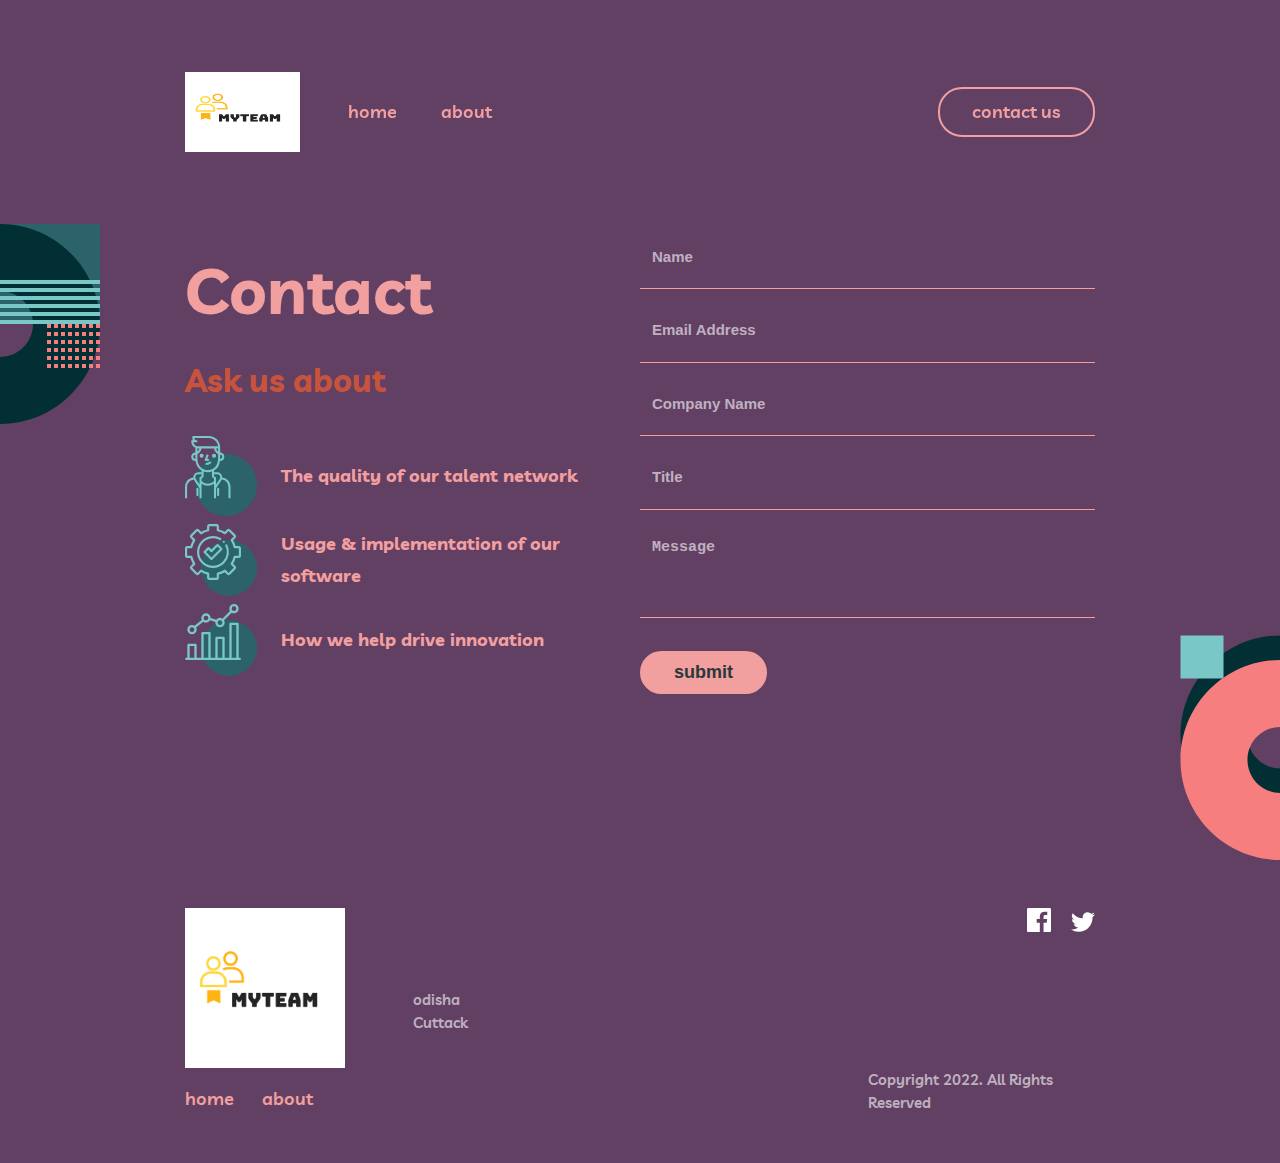
<file: index1.html>
<!DOCTYPE html>
<html lang="en">
  <head>
    <meta charset="UTF-8" />
    <meta name="viewport" content="width=device-width, initial-scale=1.0" />

    <link
      rel="icon"
      type="image/png"
      sizes="32x32"
      href="./images/favicon-32x32.png"
    />

    <title>Frontend Mentor | myteam website challenge - Contact</title>
    <link rel="stylesheet" href="./styleing/style.css" />
    <link rel="stylesheet" href="./styleing/nav.css" />
    <link rel="stylesheet" href="./styleing/style1.css" />
    <link rel="stylesheet" href="./styleing/end.css" />
  </head>
  <body>
    <header class="header">
      <nav class="nav__container">
        <img src="./images/logo.png" alt="Logo" class="nav__logoImg" />

        <button class="nav__mobileMenuToggle">
          <i
            ><svg xmlns="http://www.w3.org/2000/svg" width="20" height="17">
              <g fill="#FFF" fill-rule="evenodd">
                <path d="M0 0h20v3H0zM0 7h20v3H0zM0 14h20v3H0z" />
              </g>
            </svg>
          </i>
        </button>

        <div class="nav__links hideOnMobile">
          <div>
            <a href="./index.html" class="nav__link">home</a>
            <a href="./index2.html" class="nav__link">about</a>
          </div>
          <a href="./index1.html" class="btn nav__link">contact us</a>
        </div>
      </nav>

      <div class="mobileMenuWrapper">
        <div class="mobileMenu">
          <div class="mobileMenu__container">
            <button class="nav__mobileMenuToggle mobileMenuToggle--x">
              <i>
                <svg xmlns="http://www.w3.org/2000/svg" width="18" height="17">
                  <path
                    fill="#FFF"
                    fill-rule="evenodd"
                    d="M15.01.368l2.122 2.122-6.01 6.01 6.01 6.01-2.122 2.122L9 10.622l-6.01 6.01L.868 14.51 6.88 8.5.87 2.49 2.988.368 9 6.38 15.01.37z"
                  />
                </svg>
              </i>
            </button>
            <a href="./index.html" class="mobileMenu__link">home</a>
            <a href="./index2.html" class="mobileMenu__link">about</a>
            <button class="nav__button">contact us</button>
          </div>
        </div>
      </div>
    </header>
    <main class="contact">
      <div class="contact__container container">
        <div class="contact__info">
          <h1 class="contact__heading">Contact</h1>
          <h2 class="contact__subheading">Ask us about</h2>
          <div class="contact__question">
            <img
              src="./images/icon-person.svg"
              alt="Person"
              class="contact__questionImg"
            />
            <h3>The quality of our talent network</h3>
          </div>
          <div class="contact__question">
            <img
              src="./images/icon-cog.svg"
              alt="Cog"
              class="contact__questionImg"
            />
            <h3>Usage & implementation of our software</h3>
          </div>
          <div class="contact__question">
            <img
              src="./images/icon-chart.svg"
              alt="Chart"
              class="contact__questionImg"
            />
            <h3>How we help drive innovation</h3>
          </div>
        </div>

        <!-- FORM -->
        <div class="contact__form">
          <form>
            <div>
              <input
                type="text"
                name="name"
                placeholder="Name"
                class="form__input"
                required
              />
              <div class="requirements">This field is required</div>
            </div>
            <div>
              <input
                type="email"
                name="email"
                placeholder="Email Address"
                class="form__input"
                required
              />
              <div class="requirements">This field is required</div>
            </div>
            <div>
              <input
                type="text"
                name="company"
                placeholder="Company Name"
                class="form__input"
                required
              />
              <div class="requirements">This field is required</div>
            </div>
            <div>
              <input
                type="text"
                name="title"
                placeholder="Title"
                class="form__input"
                required
              />
              <div class="requirements">This field is required</div>
            </div>
            <div>
              <textarea
                name="message"
                placeholder="Message"
                class="form__input"
                required
              ></textarea>
              <div class="requirements">This field is required</div>
            </div>
            <button type="submit" class="btn btn--secondary form__btn">
              submit
            </button>
          </form>
        </div>
      </div>
    </main>

    <footer>
      <div class="footer__container">
        <img src="./images/logo.png" alt="Logo" class="footer__logo" />
        <div class="footer__links">
          <a href="./index.html" class="footer__link smallText">home</a>
          <a href="./index2.html" class="footer__link smallText">about</a>
        </div>
        <div class="footer__address smallText">
          <p>odisha</p>
          <p></p>
          <p>Cuttack</p>
          <p></p>
        </div>
        <div class="footer__socials">
          <a href="#" class="footer__socialIcon smallText">
            <img src="./images/icon-facebook.svg" alt="Facebook" />
          </a>
          
          <a href="#" class="footer__socialIcon smallText">
            <img src="./images/icon-twitter.svg" alt="Twitter" />
          </a>
        </div>
        <p class="footer__copyright smallText">
          Copyright 2022. All Rights Reserved
        </p>
      </div>
    </footer>

    <script src="script.js"></script>
  </body>
</html>
</file>
<file: styleing/style.css>
@import url('https://fonts.googleapis.com/css2?family=Livvic:wght@600;700&display=swap');

:root {
  --midnightGreen: #624064;
  --lightCoral: #cb543cfe;
  --white: #f29f9f;
  --raptureBlue: #a7c5c4;
  --policeBlue: #5d7476;
  --jungleGreen: #004047;
  --sacramentoGreen: #2b3839;
  --darkGreen: #1a292b;
  --robinBlue: #436363;

  --font: 'Livvic', sans-serif;
  --baseFontSize: 1.125rem;
  --smallText: 0.9375rem;
  --smallLineHeight: 1.5625;

  --transition: all 250ms ease-in-out;
}

* {
  box-sizing: border-box;
  margin: 0;
}

body {
  font-family: var(--font);
  font-weight: 600;
  line-height: 1.75;
  font-size: 1.125rem;
  background: var(--midnightGreen);
  color: var(--white);
  overflow-x: hidden;
}

.smallText {
  font-size: var(--smallText);
  line-height: var(--smallLineHeight);
}

h1,
h2,
h3 {
  font-weight: bold;
}

h1 {
  font-size: 6.25rem;
  line-height: 1;
}

h1 + .small {
  font-size: 4rem;
  line-height: 0.875;
}

h2 {
  font-size: 3rem;
  line-height: 1;
}

h3 {
  font-size: 1.125rem;
  line-height: 1.75;
}

button,
.btn {
  cursor: pointer;
  border-radius: 24px;
  padding: 0.5625rem 2rem;
  border: 2px solid var(--white);
  background: transparent;
  color: var(--white);
  transition: var(--transition);
  font-weight: 600;
}

button:hover,
.btn:hover {
  background: var(--white);
  color: var(--sacramentoGreen);
}

.btn--dark {
  border: 2px solid var(--sacramentoGreen);
  color: var(--sacramentoGreen);
  background: transparent;
}

.btn--dark:hover {
  color: var(--white);
  background-color: var(--sacramentoGreen);
}

.btn--secondary {
  background-color: var(--white);
  color: var(--sacramentoGreen);
}

.btn--secondary:hover {
  background-color: var(--raptureBlue);
  color: var(--sacramentoGreen);
  border-color: var(--raptureBlue);
}

a {
  color: var(--white);
  text-decoration: none;
  transition: var(--transition);
}

a:hover {
  color: var(--lightCoral);
}

img {
  max-width: 100%;
  display: inline-block;
}

.container {
  max-width: 69.375rem;
  margin: 0 auto;
}

.accent {
  color: var(--lightCoral);
}

.accent--2 {
  color: var(--raptureBlue);
}

.avatar {
  border: 2px solid var(--robinBlue);
  border-radius: 50%;
}

.no-scroll {
  overflow: hidden;
}

input,
textarea {
  background: none;
  color: var(--white);
  border: none;
  border-bottom: solid 1px var(--white);
  padding-bottom: 1.25rem;
  padding-left: 0.75rem;
  font-size: var(--smallText);
  line-height: var(--smallLineHeight);
  font-weight: 600;
  width: 100%;
}

input::placeholder,
textarea::placeholder {
  color: rgba(255, 255, 255, 0.6);
  font-size: var(--smallText);
  line-height: var(--smallLineHeight);
}

textarea {
  /* padding-bottom: 3.625rem; */
  padding-bottom: 0;
  /* font-size: var(--smallText); */
  font-size: 15px;
  line-height: var(--smallLineHeight);
  resize: none;
}

input:focus,
textarea:focus {
  outline: none;
  border-bottom: solid 1px var(--raptureBlue);
}

form > div > input[type='text']:invalid:focus,
form > div > input[type='email']:invalid:focus,
form > div > textarea:invalid:focus {
  border-color: var(--lightCoral);
}

form > div > input[type='text']:invalid:focus::placeholder,
form > div > input[type='email']:invalid:focus::placeholder,
form > div > textarea:invalid:focus::placeholder {
  color: rgba(246, 126, 126, 0.6);
}

form > div > input[type='text']:invalid:focus ~ .requirements,
form > div > input[type='email']:invalid:focus ~ .requirements,
form > div > textarea:invalid:focus ~ .requirements {
  margin-top: -0.875rem;
  margin-bottom: 1rem;
  max-height: 1rem;
}

form > div .requirements {
  max-height: 0;
  transition: var(--transition);
  overflow: hidden;
  color: var(--lightCoral);
  font-size: 0.625rem;
  font-style: italic;
  padding-left: 0.75rem;
}
</file>
<file: styleing/nav.css>
.header {
    position: fixed;
    width: 100vw;
    z-index: 10;
  }
  
  .nav__container {
    padding: 0 1.5rem;
    margin-top: 3rem;
    width: 100%;
    display: flex;
    justify-content: space-between;
    align-items: center;
  }
  
  .nav__logoImg {
    width: 140px;
    height: 80px;
  }
  
  .nav__mobileMenuToggle {
    border: none;
    padding: 0;
  }
  
  .nav__mobileMenuToggle:hover {
    background: none;
  }
  
  .mobileMenuWrapper {
    position: relative;
  }
  
  .mobileMenu {
    position: absolute;
    top: -5rem;
    left: 0;
    width: 100vw;
    height: 100vh;
    background-color: rgba(0, 0, 0, 0.5);
    z-index: 100;
    transform: translateX(-100%);
    opacity: 0;
    visibility: hidden;
    transition: var(--transition);
  }
  
  .mobileMenu--open {
    transform: translateX(0%);
    opacity: 1;
    visibility: visible;
  }
  
  .mobileMenu__container {
    position: relative;
    margin-left: calc(100vw - 255px);
    background-color: var(--policeBlue);
    height: 100vh;
    padding: 3.5rem 1.5rem 0 3.5rem;
    display: flex;
    flex-direction: column;
    align-items: flex-start;
  }
  
  .mobileMenu__container::after {
    content: '';
    position: absolute;
    bottom: 0;
    right: 0;
    background-image: url('../images/bg-pattern-about-1-mobile-nav-1.svg');
    height: 200px;
    width: 100px;
  }
  
  .mobileMenuToggle--x {
    margin-bottom: 2.5rem;
    align-self: flex-end;
  }
  
  .mobileMenu__link {
    margin-bottom: 1.5rem;
    line-height: 1.75rem;
  }
  
  .hideOnMobile {
    display: none;
  }
  
  @media screen and (min-width: 40rem) {
    .nav__mobileMenuToggle,
    .mobileMenu {
      display: none;
    }
  
    .nav__container {
      padding: 0 2.5rem;
      margin-top: 4rem;
    }
  
    .nav__logoImg {
      margin-right: 3rem;
    }
  
    .nav__links {
      width: 100%;
      display: flex;
      align-items: center;
      justify-content: space-between;
    }
  
    .nav__link {
      line-height: 1.75rem;
    }
  
    .nav__link:first-child {
      margin-right: 2.5rem;
    }
  }
  
  @media screen and (min-width: 69.375rem) {
    .nav__container {
      padding: 0 6.25rem;
      max-width: 69.375rem;
      margin: 4.5rem auto 0 auto;
      right: 0;
      left: 0;
    }
  }
  
  @media screen and (min-width: 81.25rem) {
    .nav__container {
      padding-left: 0;
      padding-right: 0;
    }
  }
</file>
<file: styleing/style1.css>
.contact {
    position: relative;
  }
  
  .contact::after {
    content: '';
    position: absolute;
    background-image: url('../images/bg-pattern-contact-2.svg');
    bottom: 0;
    right: 0;
    width: 100px;
    height: 112px;
  }
  
  .contact__container {
    padding: 10rem 1.5rem 5.5rem;
    text-align: center;
  }
  
  .contact__info {
    margin-bottom: 3.5rem;
  }
  
  .contact__heading {
    font-size: 2.5rem;
    margin-bottom: 1rem;
  }
  
  .contact__subheading {
    font-size: 2rem;
    line-height: 3rem;
    color: var(--lightCoral);
    margin-bottom: 2.5rem;
  }
  
  .contact__question {
    display: flex;
    flex-direction: row;
    text-align: left;
    align-items: center;
    margin-bottom: 1.5rem;
  }
  
  .contact__question:last-child {
    margin-bottom: 0;
  }
  
  .contact__questionImg {
    margin-right: 1.5rem;
  }
  
  .contact__form {
    text-align: left;
  }
  
  .form__input {
    margin-bottom: 1.5rem;
  }
  
  @media screen and (min-width: 40rem) {
    .contact::before {
      content: '';
      position: absolute;
      background-image: url('../images/bg-pattern-about-2-contact-1.svg');
      height: 200px;
      width: 200px;
      left: -100px;
      top: 224px;
    }
  
    .contact::after {
      height: 225px;
    }
  
    .contact__container {
      padding: 14rem 7rem 7rem;
    }
  
    .contact__heading {
      font-size: 4rem;
      margin-bottom: 1.5rem;
    }
  
    .contact__subheading {
      margin-bottom: 1.5rem;
    }
  
    .contact__info {
      margin-bottom: 4rem;
    }
  }
  
  @media screen and (min-width: 69.375rem) {
    .contact__container {
      display: grid;
      grid-template-columns: 1fr 1fr;
      text-align: left;
      margin: 0 auto;
      max-width: 69.375rem;
      padding-left: 6.25rem;
      padding-right: 6.25rem;
      padding-top: 15rem;
      padding-bottom: 7.5rem;
    }
  
    .contact__heading {
      line-height: 6.25rem;
      margin-bottom: 1rem;
    }
  
    .contact__subheading {
      font-size: 2rem;
      line-height: 3rem;
      margin-bottom: 2rem;
    }
  
    .contact__question {
      margin-bottom: 0.5rem;
    }
  
    .contact__questionImg {
      width: 4.5rem;
    }
  
    form textarea {
      height: 5.25rem;
    }
  
    .form__btn {
      font-size: 1.125rem;
    }
  }
  
  @media screen and (min-width: 81.25rem) {
    .contact__container {
      padding-left: 0;
      padding-right: 0;
    }
  }
</file>
<file: styleing/end.css>
footer {
    background: var(--darkpurpel);
    width: 100vw;
  }
  
  .footer__container {
    padding: 4.125rem 4.125rem 4rem;
    display: grid;
    grid-template-columns: 1fr;
    justify-items: center;
  }
  
  .footer__logo {
    width: 6rem;
    margin-bottom: 1.5rem;
  }
  
  .footer__links {
    margin-bottom: 1.5rem;
  }
  
  .footer__link:first-child {
    margin-right: 1.5rem;
  }
  
  .footer__address {
    text-align: center;
    color: rgba(255, 255, 255, 0.6);
    margin-bottom: 2.5rem;
  }
  
  .footer__socials {
    margin-bottom: 1rem;
  }
  
  .footer__socialIcon {
    padding: 0 0.5rem;
  }
  
  .footer__copyright {
    color: rgba(255, 255, 255, 0.6);
  }
  
  @media screen and (min-width: 48rem) {
    .footer__container {
      padding: 3.5rem 2.5rem;
      grid-template-areas:
        'logo address'
        'links address'
        'socials copyright';
      grid-gap: 2rem;
      justify-items: start;
      align-items: center;
    }
  
    .footer__logo {
      grid-area: logo;
      margin-bottom: 0;
    }
  
    .footer__links {
      grid-area: links;
      margin-bottom: 0;
      align-self: end;
    }
  
    .footer__address {
      grid-area: address;
      justify-self: end;
      margin-bottom: 0;
      text-align: right;
    }
  
    .footer__socials {
      grid-area: socials;
      margin-bottom: 0;
      height: 100%;
    }
  
    .footer__socialIcon:first-child {
      padding-left: 0;
    }
  
    .footer__copyright {
      grid-area: copyright;
      justify-self: end;
    }
  }
  
  @media screen and (min-width: 69.375rem) {
    .footer__container {
      max-width: 69.375rem;
      margin: 0 auto;
      padding: 3rem 6.25rem;
      grid-template-columns: repeat(4, 1fr);
      grid-template-areas:
        'logo address . socials'
        'links address . copyright';
      grid-gap: 0;
    }
  
    .footer__logo {
      width: 10rem;
    }
  
    .footer__link {
      font-size: var(--baseFontSize);
    }
  
    .footer__address {
      text-align: left;
      justify-self: start;
    }
  
    .footer__socials {
      align-self: center;
      justify-self: end;
    }
  
    .footer__socialIcon:last-child {
      padding-right: 0;
    }
  
    .footer__copyright {
      align-self: end;
    }
  }
  
  @media screen and (min-width: 81.25rem) {
    .footer__container {
      padding-left: 0;
      padding-right: 0;
    }
  }
</file>
